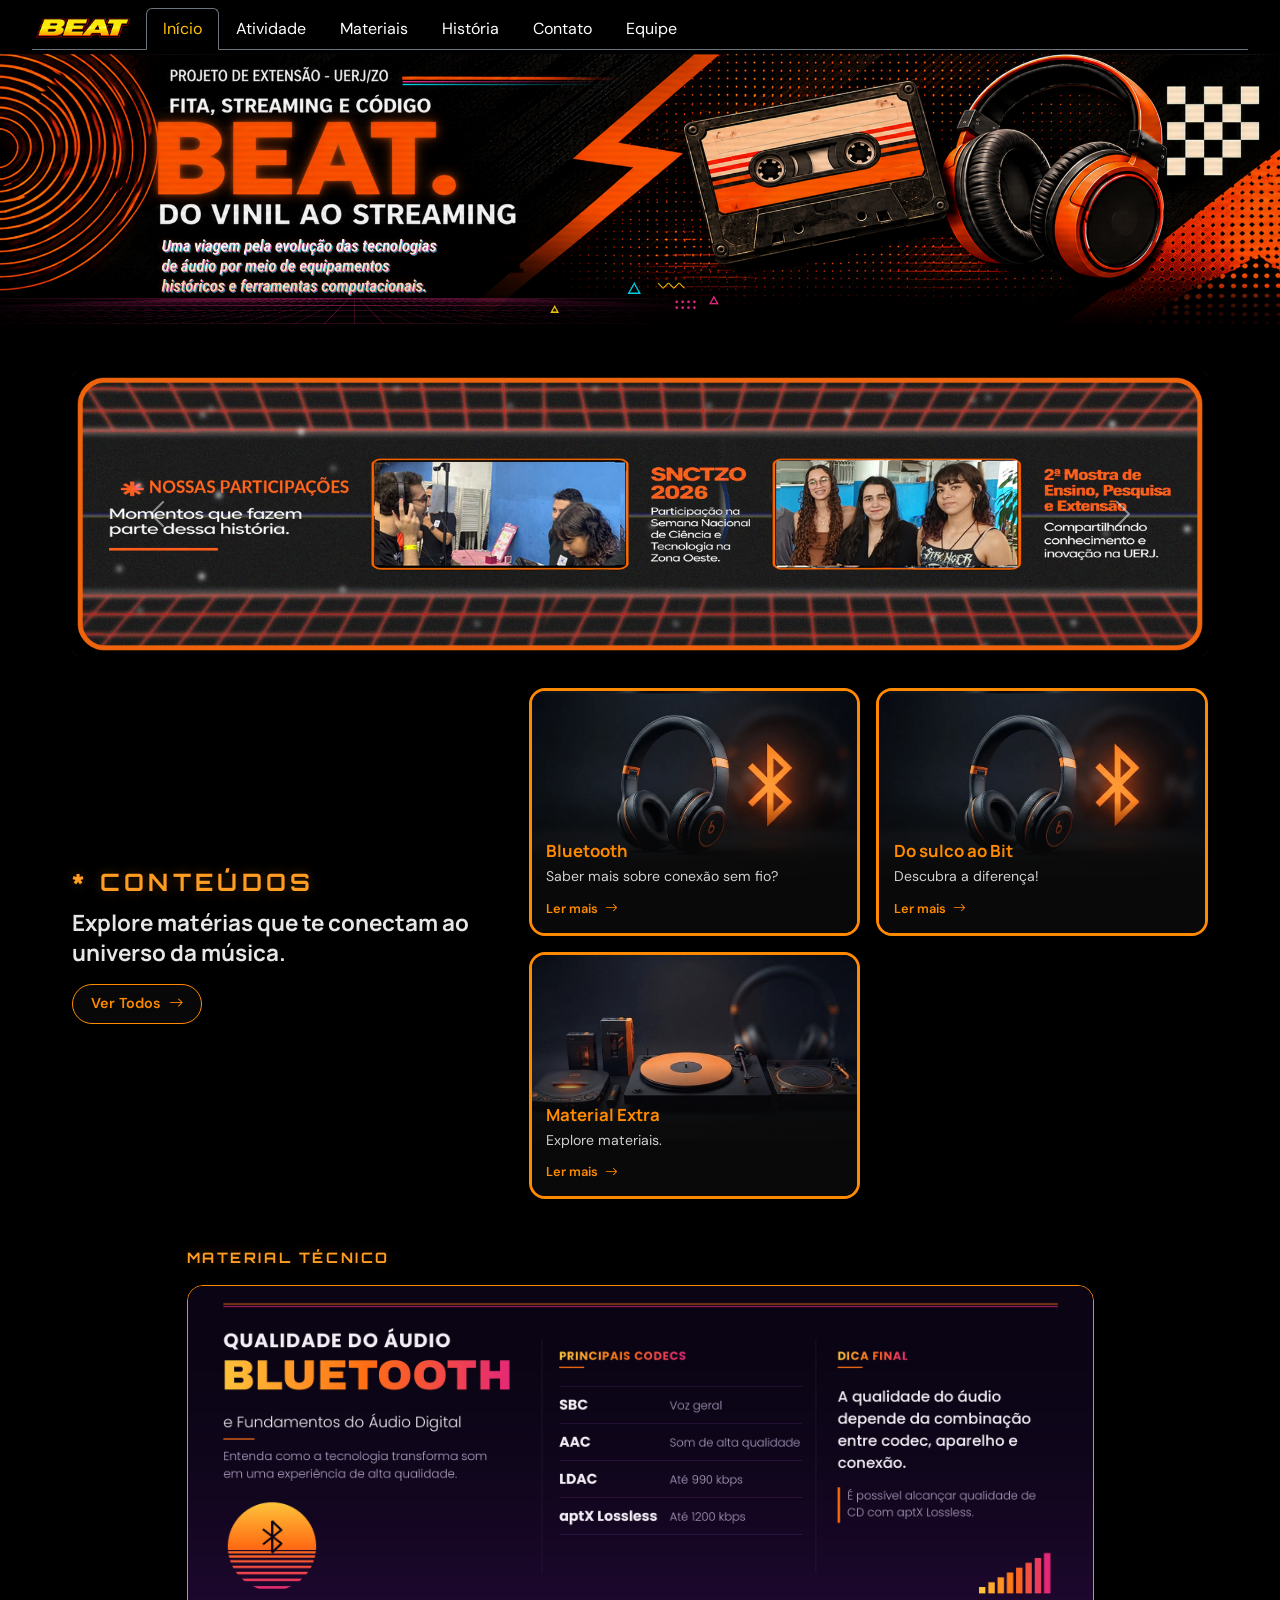
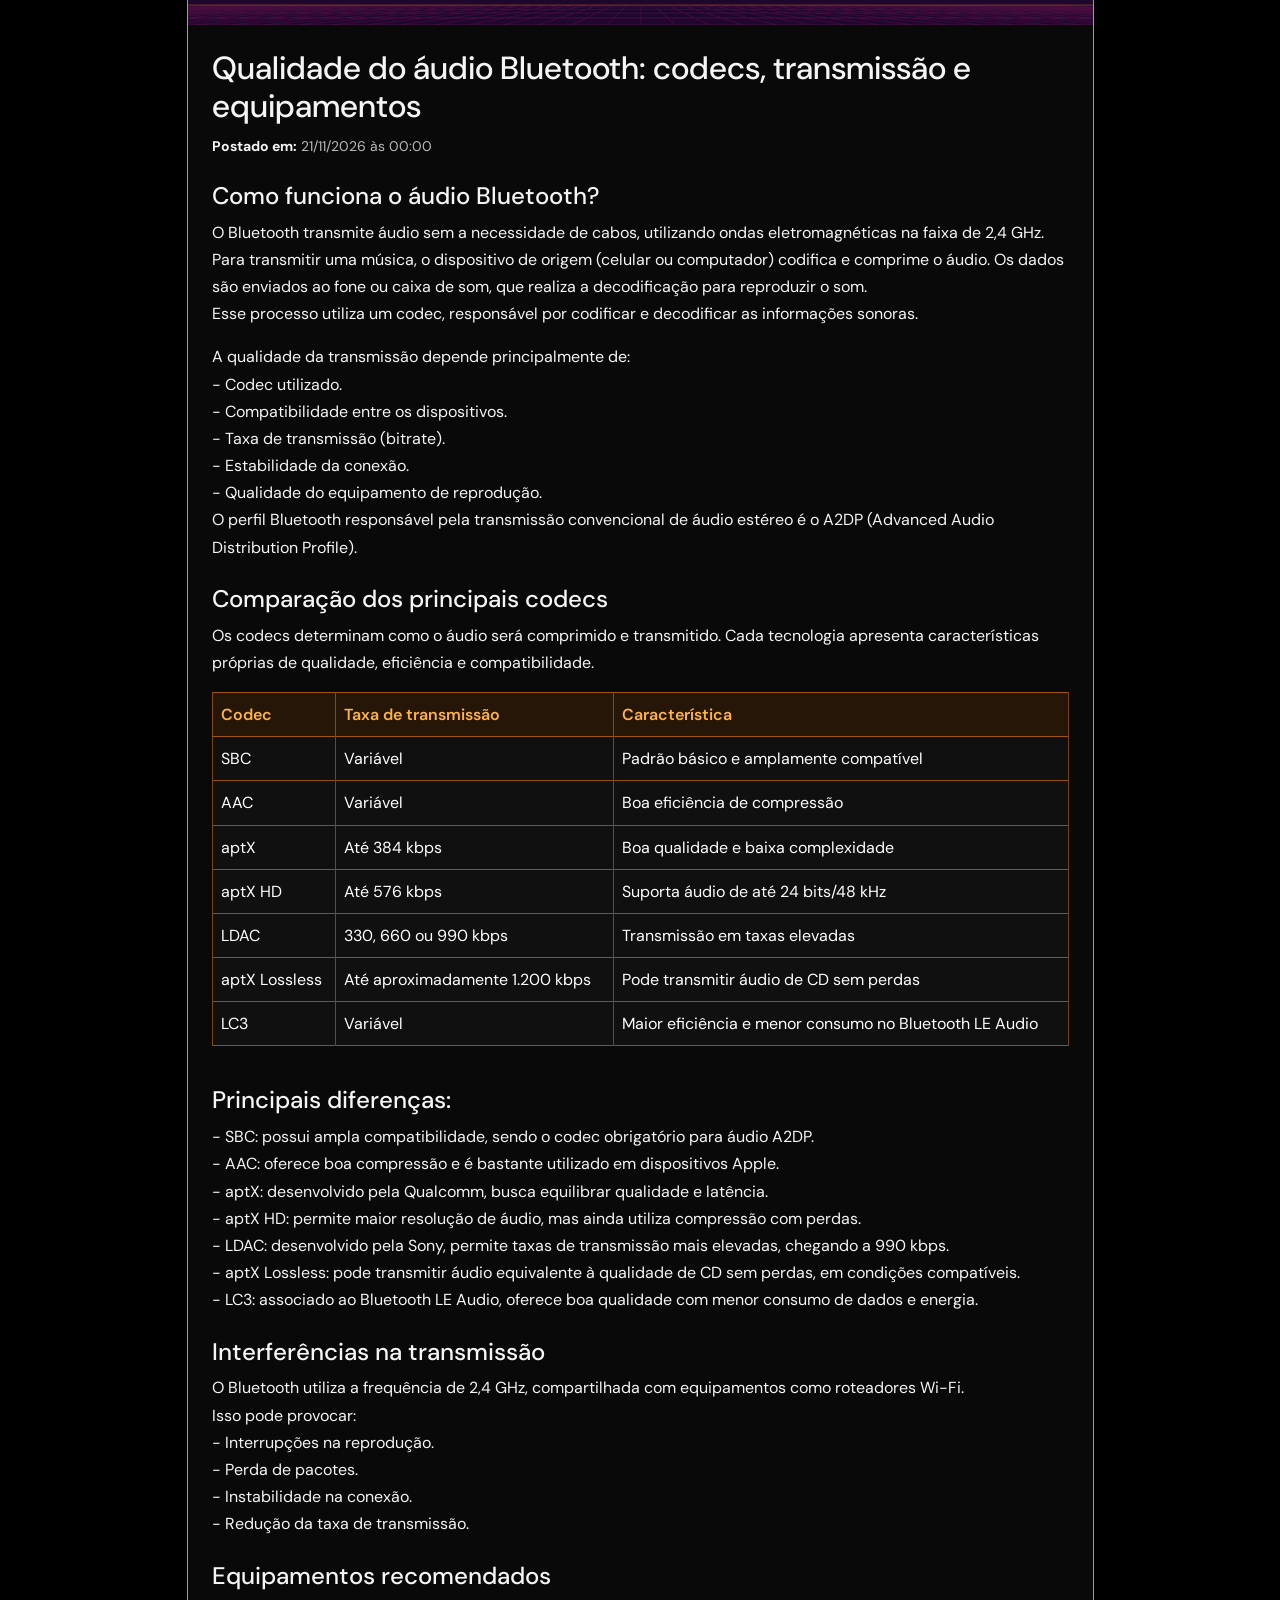
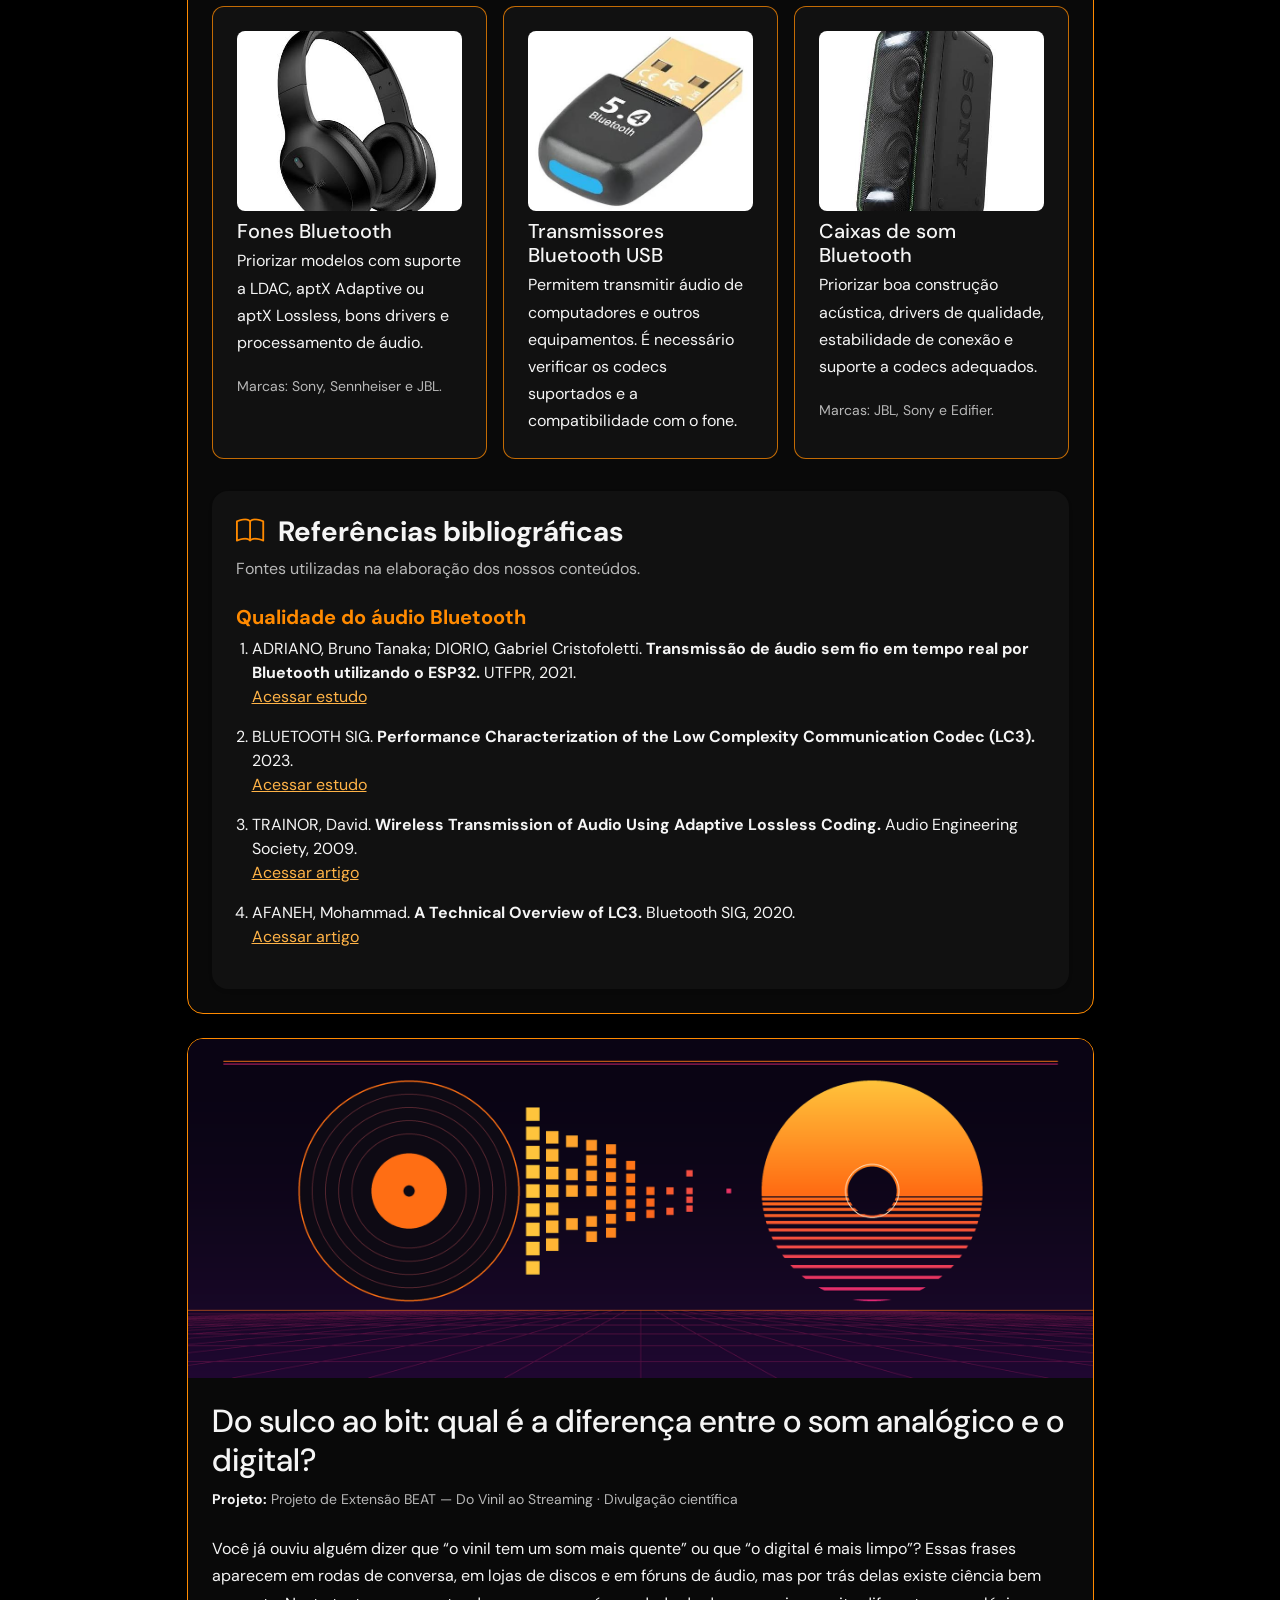
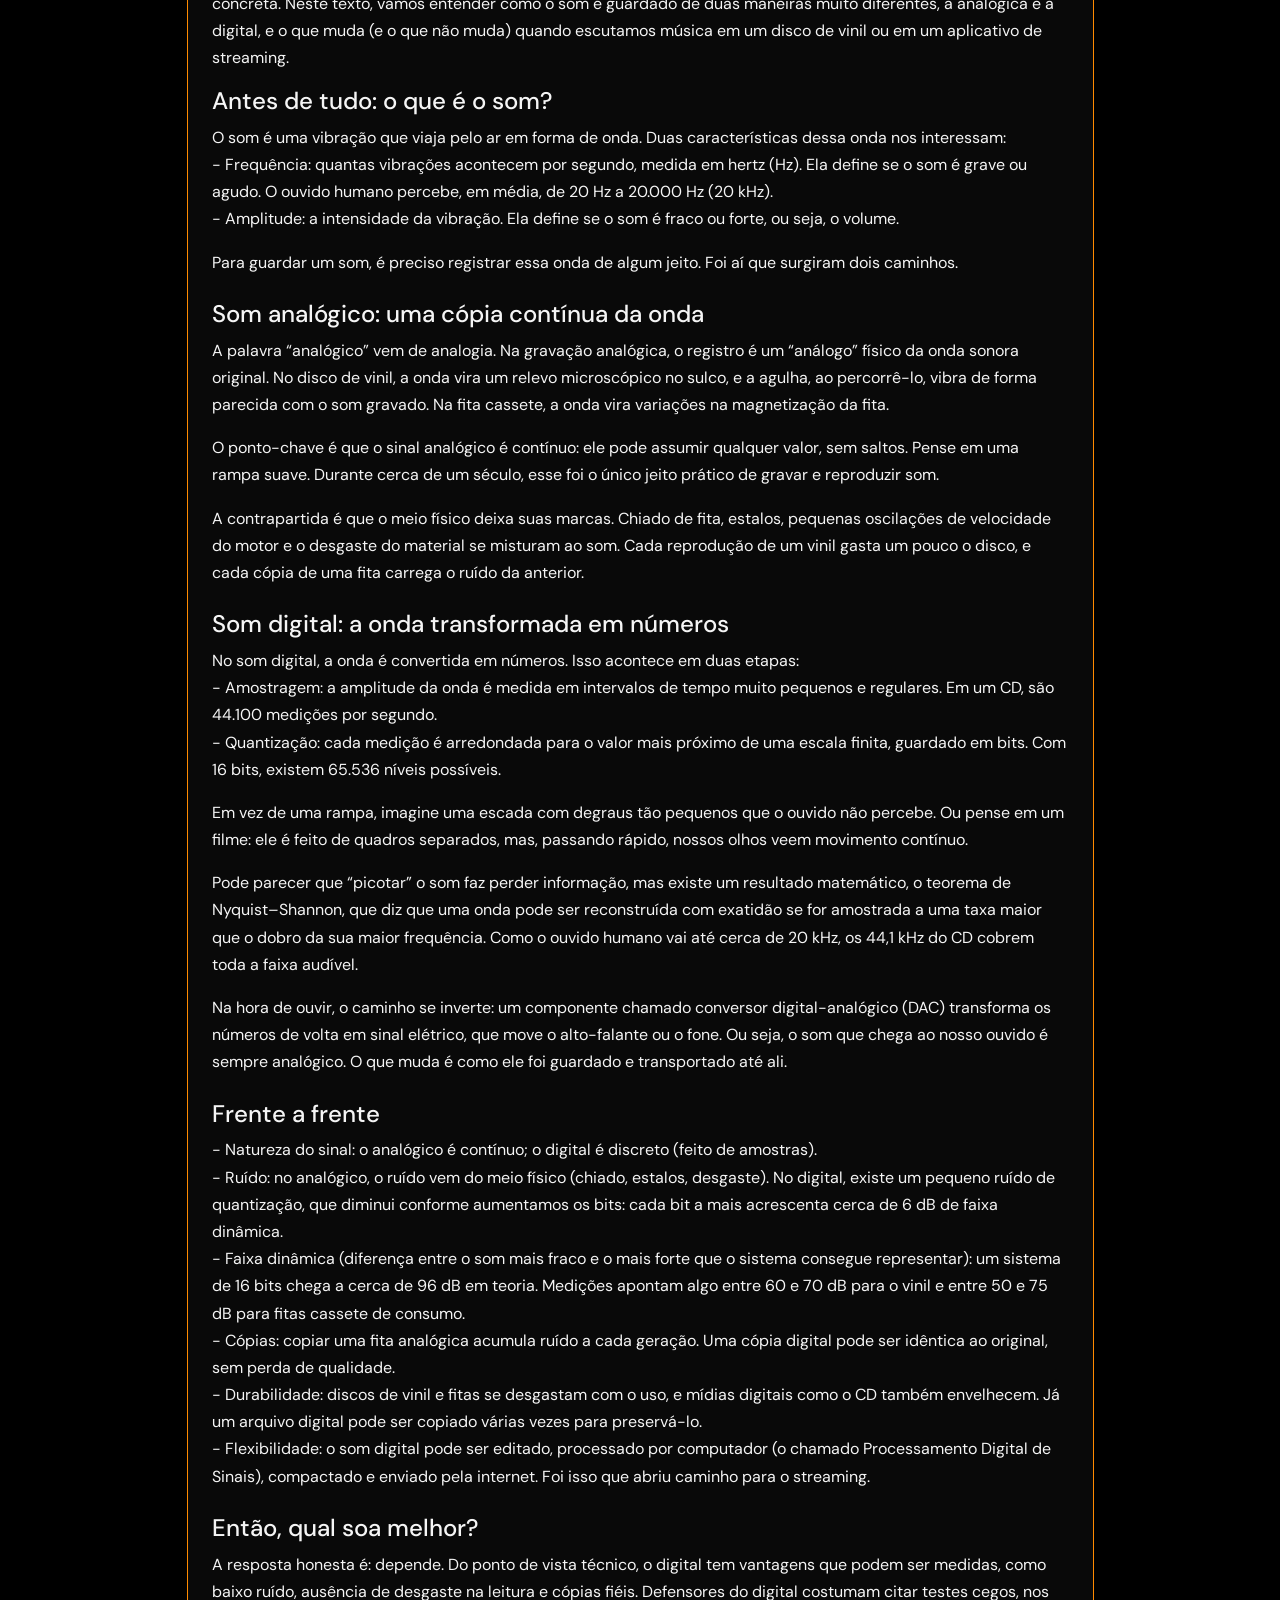
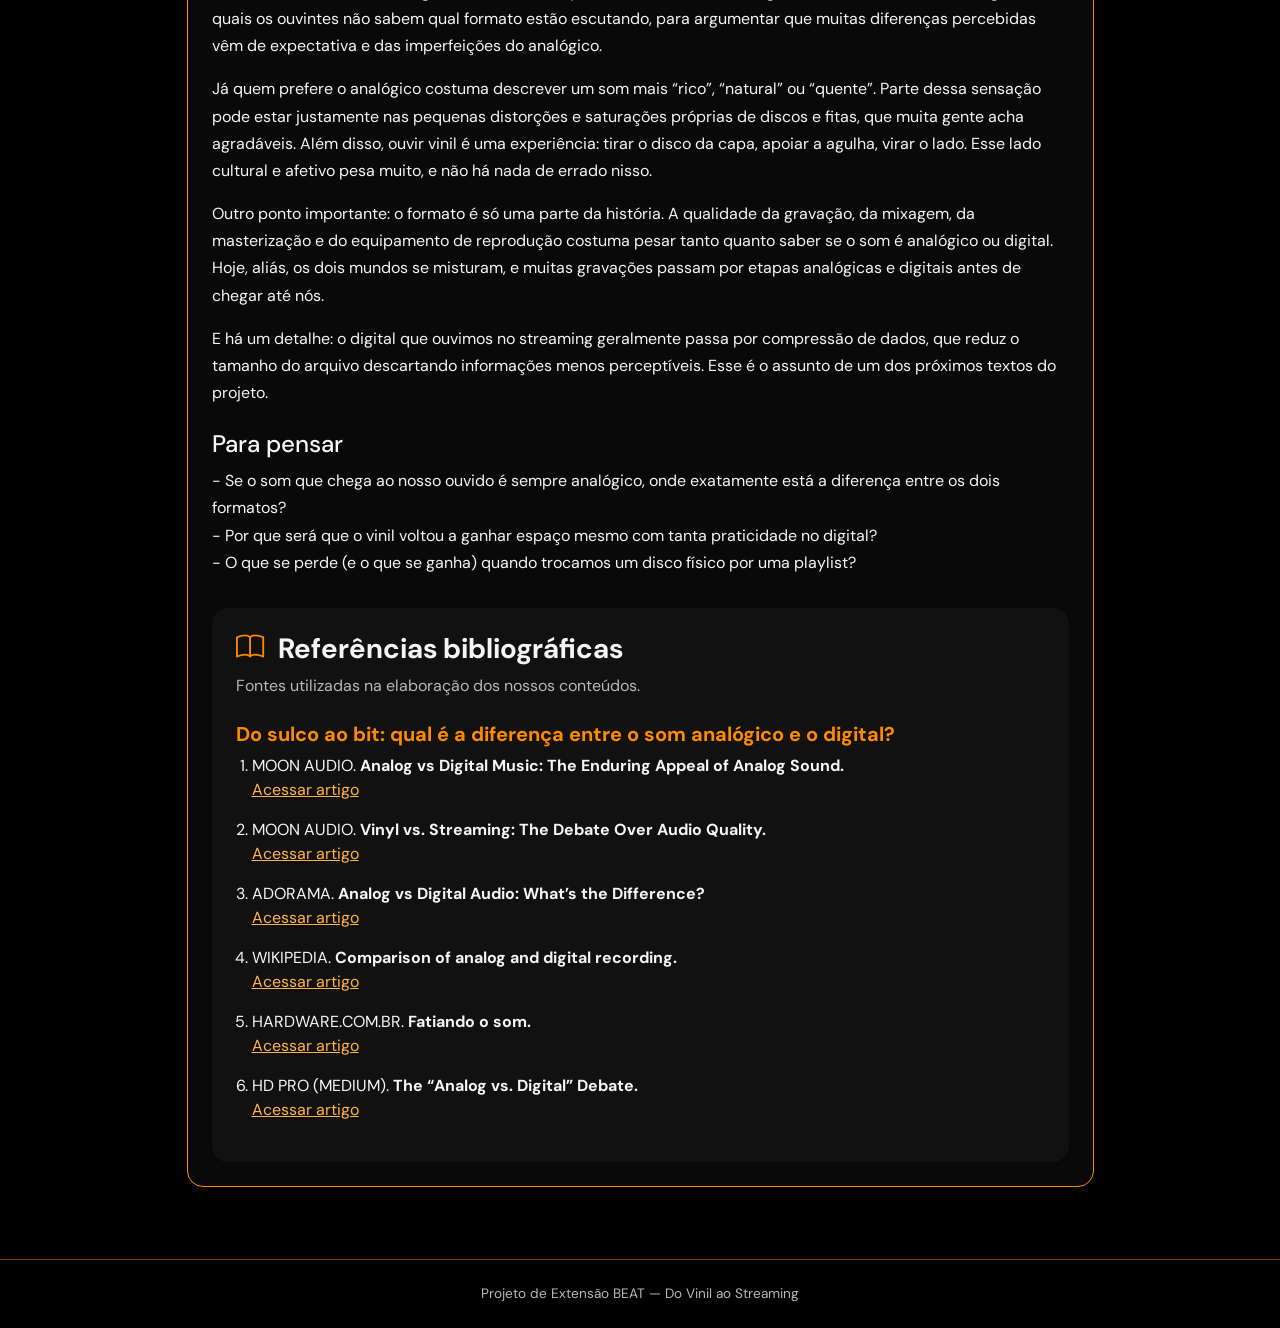
<file: index.html>
<!doctype html>
<html lang="pt-br">

<head>
    <meta charset="utf-8">
    <meta name="viewport" content="width=device-width, initial-scale=1">
    <title>Beat — Do Vinil ao Streaming</title>

    <link rel="icon" type="image/svg+xml"
        href="data:image/svg+xml,%3Csvg xmlns='http://www.w3.org/2000/svg' viewBox='0 0 64 64'%3E%3Ccircle cx='32' cy='32' r='30' fill='%23111111'/%3E%3Ccircle cx='32' cy='32' r='24' fill='none' stroke='%232d2d2d' stroke-width='1.5'/%3E%3Ccircle cx='32' cy='32' r='19' fill='none' stroke='%232d2d2d' stroke-width='1.5'/%3E%3Ccircle cx='32' cy='32' r='14' fill='none' stroke='%232d2d2d' stroke-width='1.5'/%3E%3Cpath d='M16 14 A24 24 0 0 1 42 10 L32 32 Z' fill='%23ffffff' fill-opacity='0.14'/%3E%3Ccircle cx='32' cy='32' r='10' fill='%23f5b800'/%3E%3Ccircle cx='32' cy='32' r='3' fill='%23111111'/%3E%3C/svg%3E">

    <link href="https://cdn.jsdelivr.net/npm/bootstrap@5.3.3/dist/css/bootstrap.min.css" rel="stylesheet">
    <link rel="stylesheet" href="https://cdn.jsdelivr.net/npm/bootstrap-icons@1.11.3/font/bootstrap-icons.min.css">

    <link rel="preconnect" href="https://fonts.googleapis.com">
    <link rel="preconnect" href="https://fonts.gstatic.com" crossorigin>
    <link href="https://fonts.googleapis.com/css2?family=Orbitron:wght@500;600;700&family=Manrope:wght@400;500;600;700;800&family=DM+Sans:wght@400;500;600;700&display=swap"
        rel="stylesheet">

    <link rel="stylesheet" href="index.css">
</head>

<body>

    <header class="topo">
        <nav aria-label="Navegação principal">
            <ul class="nav nav-tabs abas-preto">
                <li class="nav-item">
                    <img class="logo-nav" src="./src/LogoBEATRetrô.png" alt="Logo BEAT Retrô">
                </li>
                <li class="nav-item">
                    <a class="nav-link active" aria-current="page" href="#">Início</a>
                </li>
                <li class="nav-item">
                    <a class="nav-link" href="pages/atividade.html">Atividade</a>
                </li>
                <li class="nav-item">
                    <a class="nav-link" href="pages/materiais.html">Materiais</a>
                </li>
                <li class="nav-item">
                    <a class="nav-link" href="pages/historia.html">História</a>
                </li>
                <li class="nav-item">
                    <a class="nav-link" href="pages/contato.html">Contato</a>
                </li>
                <li class="nav-item">
                    <a class="nav-link" href="pages/equipe.html">Equipe</a>
                </li>
            </ul>
        </nav>
    </header>

    <img class="banner-inicio" src="src/BannerInicio.png" alt="Banner do projeto BEAT — Do Vinil ao Streaming">

    <section class="destaques" aria-label="Destaques">
        <div class="container-site destaques-grid">

            <div id="carouselBeat" class="carousel slide rounded overflow-hidden shadow-sm bg-dark"
                data-bs-ride="carousel" data-bs-interval="3000" data-bs-pause="false">

                <div class="carousel-inner">
                    <div class="carousel-item active">
                        <img src="./src/bannerCarrossel.png" class="d-block w-100" alt="Imagem 1 do carrossel">
                    </div>
                    <div class="carousel-item">
                        <img src="./src/NuctiNuccienCarrossel.png" class="d-block w-100" alt="Imagem 2 do carrossel">
                    </div>
                </div>

                <button class="carousel-control-prev" type="button" data-bs-target="#carouselBeat"
                    data-bs-slide="prev">
                    <span class="carousel-control-prev-icon"></span>
                    <span class="visually-hidden">Anterior</span>
                </button>
                <button class="carousel-control-next" type="button" data-bs-target="#carouselBeat"
                    data-bs-slide="next">
                    <span class="carousel-control-next-icon"></span>
                    <span class="visually-hidden">Próximo</span>
                </button>
            </div>

            <div>
                <div class="apresentacao">
                    <p class="conteudos-label">* Conteúdos</p>
                    <p class="conteudosec-label">Explore matérias que te conectam ao universo da música.</p>
                    <a class="ver-mais" href="#conteudosInicio">Ver Todos <i class="bi bi-arrow-right"></i></a>
                </div>

                <div class="cards-grid">
                    <article class="conteudo-card">
                        <img src="src/lermaisbluetooth.jpg" alt="Fone de ouvido Bluetooth">
                        <div class="conteudo-card-corpo">
                            <h4 class="conteudo-card-titulo">Bluetooth</h4>
                            <p class="conteudo-card-texto">Saber mais sobre conexão sem fio?</p>
                            <a href="#bluetoothconteudo" class="btn-solid">Ler mais <i
                                    class="bi bi-arrow-right"></i></a>
                        </div>
                    </article>

                    <article class="conteudo-card">
                        <img src="src/lermaisbluetooth.jpg" alt="Fone de ouvido Bluetooth">
                        <div class="conteudo-card-corpo">
                            <h4 class="conteudo-card-titulo">Do sulco ao Bit</h4>
                            <p class="conteudo-card-texto">Descubra a diferença!</p>
                            <a href="#sulcoconteudo" class="btn-solid">Ler mais <i
                                    class="bi bi-arrow-right"></i></a>
                        </div>
                    </article>

                    <article class="conteudo-card">
                        <img src="src/lermaismateriais.jpg" alt="Materiais extras do projeto">
                        <div class="conteudo-card-corpo">
                            <h4 class="conteudo-card-titulo">Material Extra</h4>
                            <p class="conteudo-card-texto">Explore materiais.</p>
                            <a href="pages/materiais.html" class="btn-solid">Ler mais <i
                                    class="bi bi-arrow-right"></i></a>
                        </div>
                    </article>
                </div>
            </div>

        </div>
    </section>

    <main class="material-tecnico" id="conteudosInicio">
        <div class="container-site">
            <p class="material-tecnico-label mb-3">MATERIAL TÉCNICO</p>

            <article class="card card-material-tecnico shadow-sm mb-4" id="bluetoothconteudo">
                <img src="src/QABluetooth.png" class="card-img-top"
                    alt="Qualidade do áudio Bluetooth: codecs, transmissão e equipamentos">
                <div class="card-body">
                    <h1 class="card-title h2 mb-2">Qualidade do áudio Bluetooth: codecs, transmissão e equipamentos</h1>
                    <p class="text-muted mb-4">
                        <small><strong>Postado em:</strong> 21/11/2026 às 00:00</small>
                    </p>

                    <div class="card-text">
                        <h2 class="h4 mt-3">Como funciona o áudio Bluetooth?</h2>
                        <p>
                            O Bluetooth transmite áudio sem a necessidade de cabos, utilizando ondas eletromagnéticas na
                            faixa de 2,4 GHz.<br>
                            Para transmitir uma música, o dispositivo de origem (celular ou computador) codifica e
                            comprime o áudio. Os dados são enviados ao fone ou caixa de som, que realiza a decodificação
                            para reproduzir o som.<br>
                            Esse processo utiliza um codec, responsável por codificar e decodificar as informações
                            sonoras.
                        </p>

                        <p>
                            A qualidade da transmissão depende principalmente de:<br>
                            - Codec utilizado.<br>
                            - Compatibilidade entre os dispositivos.<br>
                            - Taxa de transmissão (bitrate).<br>
                            - Estabilidade da conexão.<br>
                            - Qualidade do equipamento de reprodução.<br>
                            O perfil Bluetooth responsável pela transmissão convencional de áudio estéreo é o A2DP
                            (Advanced Audio Distribution Profile).
                        </p>

                        <h2 class="h4 mt-4">Comparação dos principais codecs</h2>
                        <p>
                            Os codecs determinam como o áudio será comprimido e transmitido. Cada tecnologia apresenta
                            características próprias de qualidade, eficiência e compatibilidade.
                        </p>

                        <div class="table-responsive my-3">
                            <table class="table table-bordered align-middle w-100">
                                <tbody>
                                    <tr class="table-active fw-semibold">
                                        <td>Codec</td>
                                        <td>Taxa de transmissão</td>
                                        <td>Característica</td>
                                    </tr>
                                    <tr>
                                        <td>SBC</td>
                                        <td>Variável</td>
                                        <td>Padrão básico e amplamente compatível</td>
                                    </tr>
                                    <tr>
                                        <td>AAC</td>
                                        <td>Variável</td>
                                        <td>Boa eficiência de compressão</td>
                                    </tr>
                                    <tr>
                                        <td>aptX</td>
                                        <td>Até 384 kbps</td>
                                        <td>Boa qualidade e baixa complexidade</td>
                                    </tr>
                                    <tr>
                                        <td>aptX HD</td>
                                        <td>Até 576 kbps</td>
                                        <td>Suporta áudio de até 24 bits/48 kHz</td>
                                    </tr>
                                    <tr>
                                        <td>LDAC</td>
                                        <td>330, 660 ou 990 kbps</td>
                                        <td>Transmissão em taxas elevadas</td>
                                    </tr>
                                    <tr>
                                        <td>aptX Lossless</td>
                                        <td>Até aproximadamente 1.200 kbps</td>
                                        <td>Pode transmitir áudio de CD sem perdas</td>
                                    </tr>
                                    <tr>
                                        <td>LC3</td>
                                        <td>Variável</td>
                                        <td>Maior eficiência e menor consumo no Bluetooth LE Audio</td>
                                    </tr>
                                </tbody>
                            </table>
                        </div>

                        <h2 class="h4 mt-4">Principais diferenças:</h2>
                        <p>
                            - SBC: possui ampla compatibilidade, sendo o codec obrigatório para áudio A2DP.<br>
                            - AAC: oferece boa compressão e é bastante utilizado em dispositivos Apple.<br>
                            - aptX: desenvolvido pela Qualcomm, busca equilibrar qualidade e latência.<br>
                            - aptX HD: permite maior resolução de áudio, mas ainda utiliza compressão com perdas.<br>
                            - LDAC: desenvolvido pela Sony, permite taxas de transmissão mais elevadas, chegando a 990
                            kbps.<br>
                            - aptX Lossless: pode transmitir áudio equivalente à qualidade de CD sem perdas, em
                            condições compatíveis.<br>
                            - LC3: associado ao Bluetooth LE Audio, oferece boa qualidade com menor consumo de dados e
                            energia.
                        </p>

                        <h2 class="h4 mt-4">Interferências na transmissão</h2>
                        <p>
                            O Bluetooth utiliza a frequência de 2,4 GHz, compartilhada com equipamentos como roteadores
                            Wi-Fi.<br>
                            Isso pode provocar:<br>
                            - Interrupções na reprodução.<br>
                            - Perda de pacotes.<br>
                            - Instabilidade na conexão.<br>
                            - Redução da taxa de transmissão.
                        </p>

                        <h2 class="h4 mt-4">Equipamentos recomendados</h2>
                        <div class="equipamentos">
                            <div class="card">
                                <div class="card-body">
                                    <img src="src/foneBluetooth.jpg" class="card-img" alt="Fones Bluetooth">
                                    <h5 class="mt-2 mb-1">Fones Bluetooth</h5>
                                    <p class="card-text">Priorizar modelos com suporte a LDAC, aptX Adaptive ou aptX
                                        Lossless, bons drivers e processamento de áudio.</p>
                                    <small class="text-muted">Marcas: Sony, Sennheiser e JBL.</small>
                                </div>
                            </div>
                            <div class="card">
                                <div class="card-body">
                                    <img src="src/TransmissorBluetooth.jpg" class="card-img"
                                        alt="Transmissores Bluetooth USB">
                                    <h5 class="mt-2 mb-1">Transmissores Bluetooth USB</h5>
                                    <p class="card-text">Permitem transmitir áudio de computadores e outros
                                        equipamentos. É necessário verificar os codecs suportados e a compatibilidade
                                        com o fone.</p>
                                </div>
                            </div>
                            <div class="card">
                                <div class="card-body">
                                    <img src="src/CaixaDeSomBluetooth.jpg" class="card-img"
                                        alt="Caixas de som Bluetooth">
                                    <h5 class="mt-2 mb-1">Caixas de som Bluetooth</h5>
                                    <p class="card-text">Priorizar boa construção acústica, drivers de qualidade,
                                        estabilidade de conexão e suporte a codecs adequados.</p>
                                    <small class="text-muted">Marcas: JBL, Sony e Edifier.</small>
                                </div>
                            </div>
                        </div>
                    </div>

                    <div class="referencias">
                        <div class="card shadow-sm border-0 rounded-4">
                            <div class="card-body">
                                <h3 class="fw-bold mb-2">
                                    <i class="bi bi-book me-2 text-primary"></i>
                                    Referências bibliográficas
                                </h3>
                                <p class="text-muted mb-4">
                                    Fontes utilizadas na elaboração dos nossos conteúdos.
                                </p>

                                <h5 class="fw-bold text-primary">Qualidade do áudio Bluetooth</h5>
                                <ol class="ps-3">
                                    <li class="mb-3">
                                        ADRIANO, Bruno Tanaka; DIORIO, Gabriel Cristofoletti.
                                        <strong>Transmissão de áudio sem fio em tempo real por Bluetooth utilizando o
                                            ESP32.</strong>
                                        UTFPR, 2021.<br>
                                        <a href="https://riut.utfpr.edu.br/jspui/bitstream/1/36445/1/transmissaoaudiosemfioemtemporeal.pdf"
                                            target="_blank" rel="noopener noreferrer">Acessar estudo</a>
                                    </li>
                                    <li class="mb-3">
                                        BLUETOOTH SIG.
                                        <strong>Performance Characterization of the Low Complexity Communication Codec
                                            (LC3).</strong>
                                        2023.<br>
                                        <a href="https://www.bluetooth.com/wp-content/uploads/2023/07/LC3Characterization_WP.pdf"
                                            target="_blank" rel="noopener noreferrer">Acessar estudo</a>
                                    </li>
                                    <li class="mb-3">
                                        TRAINOR, David.
                                        <strong>Wireless Transmission of Audio Using Adaptive Lossless Coding.</strong>
                                        Audio Engineering Society, 2009.<br>
                                        <a href="https://aes.org/publications/elibrary/elibrary-page/?id=15068"
                                            target="_blank" rel="noopener noreferrer">Acessar artigo</a>
                                    </li>
                                    <li>
                                        AFANEH, Mohammad.
                                        <strong>A Technical Overview of LC3.</strong>
                                        Bluetooth SIG, 2020.<br>
                                        <a href="https://www.bluetooth.com/blog/a-technical-overview-of-lc3/"
                                            target="_blank" rel="noopener noreferrer">Acessar artigo</a>
                                    </li>
                                </ol>
                            </div>
                        </div>
                    </div>
                </div>
            </article>

            <article class="card card-material-tecnico shadow-sm mb-4" id="sulcoconteudo">
                <img src="src/AnalogicoDigital.png" class="card-img-top"
                    alt="Diferenças entre áudio analógico e digital">

                <div class="card-body">
                    <h1 class="card-title h2 mb-2">Do sulco ao bit: qual é a diferença entre o som analógico e o
                        digital?</h1>

                    <p class="text-muted mb-4">
                        <small><strong>Projeto:</strong> Projeto de Extensão BEAT — Do Vinil ao Streaming · Divulgação
                            científica</small>
                    </p>

                    <div class="card-text">
                        <p>
                            Você já ouviu alguém dizer que “o vinil tem um som mais quente” ou que “o digital é mais
                            limpo”? Essas frases aparecem em rodas de conversa, em lojas de discos e em fóruns de áudio,
                            mas por trás delas existe ciência bem concreta. Neste texto, vamos entender como o som é
                            guardado de duas maneiras muito diferentes, a analógica e a digital, e o que muda (e o que
                            não muda) quando escutamos música em um disco de vinil ou em um aplicativo de streaming.
                        </p>

                        <h2 class="h4 mt-3">Antes de tudo: o que é o som?</h2>
                        <p>
                            O som é uma vibração que viaja pelo ar em forma de onda. Duas características dessa onda nos
                            interessam:<br>
                            - Frequência: quantas vibrações acontecem por segundo, medida em hertz (Hz). Ela define se o
                            som é grave ou agudo. O ouvido humano percebe, em média, de 20 Hz a 20.000 Hz (20 kHz).<br>
                            - Amplitude: a intensidade da vibração. Ela define se o som é fraco ou forte, ou seja, o
                            volume.
                        </p>
                        <p>
                            Para guardar um som, é preciso registrar essa onda de algum jeito. Foi aí que surgiram dois
                            caminhos.
                        </p>

                        <h2 class="h4 mt-4">Som analógico: uma cópia contínua da onda</h2>
                        <p>
                            A palavra “analógico” vem de analogia. Na gravação analógica, o registro é um “análogo”
                            físico da onda sonora original. No disco de vinil, a onda vira um relevo microscópico no
                            sulco, e a agulha, ao percorrê-lo, vibra de forma parecida com o som gravado. Na fita
                            cassete, a onda vira variações na magnetização da fita.
                        </p>
                        <p>
                            O ponto-chave é que o sinal analógico é contínuo: ele pode assumir qualquer valor, sem
                            saltos. Pense em uma rampa suave. Durante cerca de um século, esse foi o único jeito prático
                            de gravar e reproduzir som.
                        </p>
                        <p>
                            A contrapartida é que o meio físico deixa suas marcas. Chiado de fita, estalos, pequenas
                            oscilações de velocidade do motor e o desgaste do material se misturam ao som. Cada
                            reprodução de um vinil gasta um pouco o disco, e cada cópia de uma fita carrega o ruído da
                            anterior.
                        </p>

                        <h2 class="h4 mt-4">Som digital: a onda transformada em números</h2>
                        <p>
                            No som digital, a onda é convertida em números. Isso acontece em duas etapas:<br>
                            - Amostragem: a amplitude da onda é medida em intervalos de tempo muito pequenos e
                            regulares. Em um CD, são 44.100 medições por segundo.<br>
                            - Quantização: cada medição é arredondada para o valor mais próximo de uma escala finita,
                            guardado em bits. Com 16 bits, existem 65.536 níveis possíveis.
                        </p>
                        <p>
                            Em vez de uma rampa, imagine uma escada com degraus tão pequenos que o ouvido não percebe.
                            Ou pense em um filme: ele é feito de quadros separados, mas, passando rápido, nossos olhos
                            veem movimento contínuo.
                        </p>
                        <p>
                            Pode parecer que “picotar” o som faz perder informação, mas existe um resultado matemático,
                            o teorema de Nyquist–Shannon, que diz que uma onda pode ser reconstruída com exatidão se for
                            amostrada a uma taxa maior que o dobro da sua maior frequência. Como o ouvido humano vai até
                            cerca de 20 kHz, os 44,1 kHz do CD cobrem toda a faixa audível.
                        </p>
                        <p>
                            Na hora de ouvir, o caminho se inverte: um componente chamado conversor digital-analógico
                            (DAC) transforma os números de volta em sinal elétrico, que move o alto-falante ou o fone.
                            Ou seja, o som que chega ao nosso ouvido é sempre analógico. O que muda é como ele foi
                            guardado e transportado até ali.
                        </p>

                        <h2 class="h4 mt-4">Frente a frente</h2>
                        <p>
                            - Natureza do sinal: o analógico é contínuo; o digital é discreto (feito de amostras).<br>
                            - Ruído: no analógico, o ruído vem do meio físico (chiado, estalos, desgaste). No digital,
                            existe um pequeno ruído de quantização, que diminui conforme aumentamos os bits: cada bit
                            a mais acrescenta cerca de 6 dB de faixa dinâmica.<br>
                            - Faixa dinâmica (diferença entre o som mais fraco e o mais forte que o sistema consegue
                            representar): um sistema de 16 bits chega a cerca de 96 dB em teoria. Medições apontam algo
                            entre 60 e 70 dB para o vinil e entre 50 e 75 dB para fitas cassete de consumo.<br>
                            - Cópias: copiar uma fita analógica acumula ruído a cada geração. Uma cópia digital pode
                            ser idêntica ao original, sem perda de qualidade.<br>
                            - Durabilidade: discos de vinil e fitas se desgastam com o uso, e mídias digitais como o
                            CD também envelhecem. Já um arquivo digital pode ser copiado várias vezes para
                            preservá-lo.<br>
                            - Flexibilidade: o som digital pode ser editado, processado por computador (o chamado
                            Processamento Digital de Sinais), compactado e enviado pela internet. Foi isso que abriu
                            caminho para o streaming.
                        </p>

                        <h2 class="h4 mt-4">Então, qual soa melhor?</h2>
                        <p>
                            A resposta honesta é: depende. Do ponto de vista técnico, o digital tem vantagens que podem
                            ser medidas, como baixo ruído, ausência de desgaste na leitura e cópias fiéis. Defensores do
                            digital costumam citar testes cegos, nos quais os ouvintes não sabem qual formato estão
                            escutando, para argumentar que muitas diferenças percebidas vêm de expectativa e das
                            imperfeições do analógico.
                        </p>
                        <p>
                            Já quem prefere o analógico costuma descrever um som mais “rico”, “natural” ou “quente”.
                            Parte dessa sensação pode estar justamente nas pequenas distorções e saturações próprias
                            de discos e fitas, que muita gente acha agradáveis. Além disso, ouvir vinil é uma
                            experiência: tirar o disco da capa, apoiar a agulha, virar o lado. Esse lado cultural e
                            afetivo pesa muito, e não há nada de errado nisso.
                        </p>
                        <p>
                            Outro ponto importante: o formato é só uma parte da história. A qualidade da gravação,
                            da mixagem, da masterização e do equipamento de reprodução costuma pesar tanto quanto saber
                            se o som é analógico ou digital. Hoje, aliás, os dois mundos se misturam, e muitas gravações
                            passam por etapas analógicas e digitais antes de chegar até nós.
                        </p>
                        <p>
                            E há um detalhe: o digital que ouvimos no streaming geralmente passa por compressão de
                            dados, que reduz o tamanho do arquivo descartando informações menos perceptíveis. Esse é o
                            assunto de um dos próximos textos do projeto.
                        </p>

                        <h2 class="h4 mt-4">Para pensar</h2>
                        <p>
                            - Se o som que chega ao nosso ouvido é sempre analógico, onde exatamente está a diferença
                            entre os dois formatos?<br>
                            - Por que será que o vinil voltou a ganhar espaço mesmo com tanta praticidade no
                            digital?<br>
                            - O que se perde (e o que se ganha) quando trocamos um disco físico por uma playlist?
                        </p>
                    </div>

                    <div class="referencias">
                        <div class="card shadow-sm border-0 rounded-4">
                            <div class="card-body">
                                <h3 class="fw-bold mb-2">
                                    <i class="bi bi-book me-2 text-primary"></i>
                                    Referências bibliográficas
                                </h3>
                                <p class="text-muted mb-4">
                                    Fontes utilizadas na elaboração dos nossos conteúdos.
                                </p>

                                <h5 class="fw-bold text-primary">
                                    Do sulco ao bit: qual é a diferença entre o som analógico e o digital?
                                </h5>
                                <ol class="ps-3">
                                    <li class="mb-3">
                                        MOON AUDIO.
                                        <strong>Analog vs Digital Music: The Enduring Appeal of Analog Sound.</strong><br>
                                        <a href="https://www.moon-audio.com/blogs/expert-advice/analog-vs-digital-which-is-better"
                                            target="_blank" rel="noopener noreferrer">Acessar artigo</a>
                                    </li>
                                    <li class="mb-3">
                                        MOON AUDIO.
                                        <strong>Vinyl vs. Streaming: The Debate Over Audio Quality.</strong><br>
                                        <a href="https://www.moon-audio.com/blogs/expert-advice/vinyl-vs-streaming-the-debate-over-audio-quality"
                                            target="_blank" rel="noopener noreferrer">Acessar artigo</a>
                                    </li>
                                    <li class="mb-3">
                                        ADORAMA.
                                        <strong>Analog vs Digital Audio: What’s the Difference?</strong><br>
                                        <a href="https://www.adorama.com/alc/analog-vs-digital-audio" target="_blank"
                                            rel="noopener noreferrer">Acessar artigo</a>
                                    </li>
                                    <li class="mb-3">
                                        WIKIPEDIA.
                                        <strong>Comparison of analog and digital recording.</strong><br>
                                        <a href="https://en.wikipedia.org/wiki/Comparison_of_analog_and_digital_recording"
                                            target="_blank" rel="noopener noreferrer">Acessar artigo</a>
                                    </li>
                                    <li class="mb-3">
                                        HARDWARE.COM.BR.
                                        <strong>Fatiando o som.</strong><br>
                                        <a href="https://www.hardware.com.br/?p=99276" target="_blank"
                                            rel="noopener noreferrer">Acessar artigo</a>
                                    </li>
                                    <li>
                                        HD PRO (MEDIUM).
                                        <strong>The “Analog vs. Digital” Debate.</strong><br>
                                        <a href="https://medium.com/hd-pro/which-is-better-analog-vs-digital-806449f7147d"
                                            target="_blank" rel="noopener noreferrer">Acessar artigo</a>
                                    </li>
                                </ol>
                            </div>
                        </div>
                    </div>
                </div>
            </article>
        </div>
    </main>

    <footer class="rodape">
        <div class="container-site">
            <p class="mb-0">Projeto de Extensão BEAT — Do Vinil ao Streaming</p>
        </div>
    </footer>

    <script src="https://cdn.jsdelivr.net/npm/bootstrap@5.3.3/dist/js/bootstrap.bundle.min.js"></script>
</body>

</html>
</file>
<file: index.css>
/* ===== BASE ===== */
html {
    scroll-behavior: smooth;
}

body {
    background-color: #000000;
    color: #f5f5f5;
    font-family: 'DM Sans', sans-serif;
    overflow-x: hidden;
}

img {
    max-width: 100%;
    height: auto;
}

.container-site {
    width: 100%;
    max-width: 1200px;
    margin: 0 auto;
    padding: 0 1rem;
}

/* ===== TOPO / MENU ===== */
.topo {
    background-color: #000000;
    padding: 0.5rem 1rem 0;
}

.abas-preto.nav-tabs {
    border-bottom: 1px solid #6c757d;
    align-items: flex-end;
    flex-wrap: wrap;
}

.logo-nav {
    display: block;
    width: 70px;
    height: auto;
    margin: 0 1rem 0.25rem 0.25rem;
}

.abas-preto .nav-link {
    color: #ffffff;
    border: 1px solid transparent;
    margin-bottom: -1px;
    padding: 0.6rem 0.25rem;
    font-size: 0.9rem;
}

.abas-preto .nav-link:hover {
    color: #ffc107;
    border-color: #495057 #495057 transparent;
}

.abas-preto .nav-link.active {
    color: #ffc107;
    background-color: #000000;
    border-color: #6c757d #6c757d #000000;
}

/* Celular: logo em cima, abas embaixo */
.abas-preto .nav-item:first-child {
    flex: 0 0 100%;
    text-align: center;
}

.abas-preto .nav-item:not(:first-child) {
    flex: 1 1 33.33%;
    text-align: center;
}

.logo-nav {
    margin: 0 auto 0.5rem;
}

/* ===== BANNER ===== */
.banner-inicio {
    display: block;
    width: 100%;
    max-height: 420px;
    object-fit: cover;
}

/* ===== DESTAQUES ===== */
.destaques {
    padding: 1.5rem 0;
}

.destaques-grid {
    display: grid;
    grid-template-columns: 1fr;
    gap: 1rem;
    align-items: center;
}

#carouselBeat {
    width: 100%;
}

#carouselBeat .carousel-item img {
    width: 100%;
    height: auto;
    object-fit: contain;
}

.apresentacao {
    text-align: center;
}

.conteudos-label {
    color: #ff9d22;
    font-family: 'Orbitron', sans-serif;
    font-size: 1rem;
    font-weight: 700;
    letter-spacing: 0.18em;
    text-transform: uppercase;
    text-shadow: 0 0 12px rgba(255, 138, 0, 0.28);
    margin-bottom: 0.5rem;
}

.conteudosec-label {
    font-family: 'Manrope', sans-serif;
    font-size: 1.1rem;
    font-weight: 700;
    line-height: 1.35;
    color: #e6e6e6;
    margin-bottom: 1rem;
}

.ver-mais {
    color: #ff8a00;
    background-color: #080808;
    border: 1px solid #ff8a00;
    border-radius: 50px;
    padding: 8px 18px;
    text-decoration: none;
    font-size: 0.9rem;
    font-weight: 600;
    display: inline-flex;
    align-items: center;
    gap: 8px;
    transition: all 0.3s ease;
}

.ver-mais:hover {
    background-color: #ff8a00;
    color: #000;
    box-shadow: 0 0 12px rgba(255, 138, 0, 0.3);
}

/* ===== CARDS ===== */
.cards-grid {
    display: grid;
    grid-template-columns: 1fr;
    gap: 1rem;
    margin-top: 1.5rem;
}

.conteudo-card {
    background: #090909;
    border: 3px solid #ff8a00;
    border-radius: 16px;
    overflow: hidden;
    box-shadow: 0 5px 18px rgba(0, 0, 0, 0.4);
    display: flex;
    flex-direction: column;
}

.conteudo-card img {
    width: 100%;
    height: 185px;
    object-fit: cover;
    display: block;
}

.conteudo-card-corpo {
    margin-top: -75px;
    position: relative;
    padding: 2.5rem 0.9rem 0.8rem;
    background: linear-gradient(to bottom, transparent, rgba(9, 9, 9, 0.92) 45%);
}

.conteudo-card-titulo {
    font-family: 'Manrope', sans-serif;
    color: #ff8a00;
    font-size: 1.05rem;
    font-weight: 700;
    margin-bottom: 5px;
}

.conteudo-card-texto {
    color: #d0d0d0;
    font-size: 0.88rem;
    line-height: 1.45;
    margin-bottom: 9px;
}

.btn-solid {
    display: inline-flex;
    align-items: center;
    gap: 7px;
    color: #ff8a00;
    font-size: 0.8rem;
    font-weight: 600;
    text-decoration: none;
}

.btn-solid:hover {
    color: #ffb347;
}

/* ===== MATERIAL TÉCNICO ===== */
.material-tecnico {
    padding-bottom: 1.5rem;
}

.material-tecnico-label {
    color: #ff9d22;
    font-family: 'Orbitron', sans-serif;
    font-size: 0.9rem;
    font-weight: 700;
    letter-spacing: 0.18em;
    text-transform: uppercase;
    text-shadow: 0 0 12px rgba(255, 138, 0, 0.28);
}

.card-material-tecnico {
    background-color: #090909;
    color: #f5f5f5;
    border: 1px solid #ff8a00;
    border-radius: 16px;
    box-shadow: 0 0 22px rgba(255, 138, 0, 0.13);
    overflow: hidden;
}

.card-material-tecnico .card-body {
    background-color: transparent;
    color: #f5f5f5;
    padding: 1rem;
}

.card-material-tecnico .card-img-top {
    width: 100%;
    max-height: 380px;
    object-fit: cover;
}

.card-material-tecnico h1,
.card-material-tecnico h2,
.card-material-tecnico h3,
.card-material-tecnico h4,
.card-material-tecnico h5,
.card-material-tecnico p,
.card-material-tecnico li,
.card-material-tecnico strong {
    color: #f5f5f5;
}

.card-material-tecnico h1 {
    font-size: 1.4rem;
}

.card-material-tecnico .card-text {
    line-height: 1.7;
    overflow-wrap: break-word;
}

.card-material-tecnico .text-muted {
    color: #b8b8b8 !important;
}

.card-material-tecnico a {
    color: #ffb347;
}

.card-material-tecnico .text-primary {
    color: #ff8a00 !important;
}

/* Tabela */
.card-material-tecnico .table {
    --bs-table-bg: #101010;
    --bs-table-color: #fff;
    --bs-table-border-color: rgba(255, 138, 0, 0.55);
    min-width: 520px;
}

.card-material-tecnico .table td {
    background-color: #101010;
    color: #fff;
    border-color: rgba(255, 138, 0, 0.45);
}

.card-material-tecnico .table .table-active td {
    background-color: #2a1908;
    color: #ffb347;
}

/* Cards internos */
.card-material-tecnico .card {
    background-color: #111;
    color: #fff;
    border: 1px solid rgba(255, 138, 0, 0.75);
    border-radius: 12px;
}

.equipamentos {
    display: grid;
    grid-template-columns: 1fr;
    gap: 1rem;
    margin: 1rem 0;
}

.equipamentos .card-img {
    width: 100%;
    height: 180px;
    object-fit: cover;
    border-radius: 8px;
}

.referencias {
    margin-top: 2rem;
}

.referencias li {
    word-break: break-word;
}

/* ===== RODAPÉ ===== */
.rodape {
    border-top: 1px solid rgba(255, 138, 0, 0.45);
    padding: 1.5rem 0;
    text-align: center;
    color: #b8b8b8;
    font-size: 0.85rem;
}

/* ===== TELAS MAIORES ===== */

/* A partir de 576px */
@media (min-width: 576px) {
    .abas-preto .nav-item:first-child,
    .abas-preto .nav-item:not(:first-child) {
        flex: none;
        text-align: left;
    }

    .logo-nav {
        width: 94px;
        margin: 0 1rem 0.25rem 0.25rem;
    }

    .abas-preto .nav-link {
        font-size: 1rem;
        padding: 0.5rem 1rem;
    }

    .cards-grid,
    .equipamentos {
        grid-template-columns: repeat(2, 1fr);
    }

    .container-site,
    .topo {
        padding-left: 1.5rem;
        padding-right: 1.5rem;
    }
}

/* A partir de 768px */
@media (min-width: 768px) {
    .destaques {
        padding: 2rem 0;
    }

    .conteudos-label {
        font-size: 1.25rem;
    }

    .conteudosec-label {
        font-size: 1.25rem;
    }

    .card-material-tecnico .card-body {
        padding: 1.5rem;
    }

    .card-material-tecnico h1 {
        font-size: 1.7rem;
    }
}

/* A partir de 992px */
@media (min-width: 992px) {
    .container-site,
    .topo {
        padding-left: 2rem;
        padding-right: 2rem;
    }

    .destaques-grid {
        gap: 2rem;
        align-items: stretch;
    }

    .destaques-grid > div:last-child {
        display: grid;
        grid-template-columns: 1fr 1.6fr;
        gap: 2rem;
        align-items: center;
    }

    .destaques-grid .cards-grid {
        margin-top: 0;
    }

    .apresentacao {
        text-align: left;
    }

    .conteudos-label {
        font-size: 1.5rem;
    }

    .conteudosec-label {
        font-size: 1.4rem;
    }

    .equipamentos {
        grid-template-columns: repeat(3, 1fr);
    }

    .material-tecnico .container-site {
        max-width: 971px;
    }

    .card-material-tecnico h1 {
        font-size: 2rem;
    }
}

/* A partir de 1200px */
@media (min-width: 1200px) {
    .destaques {
        padding: 3rem 0;
    }

    .material-tecnico {
        padding-bottom: 3rem;
    }
}
</file>
